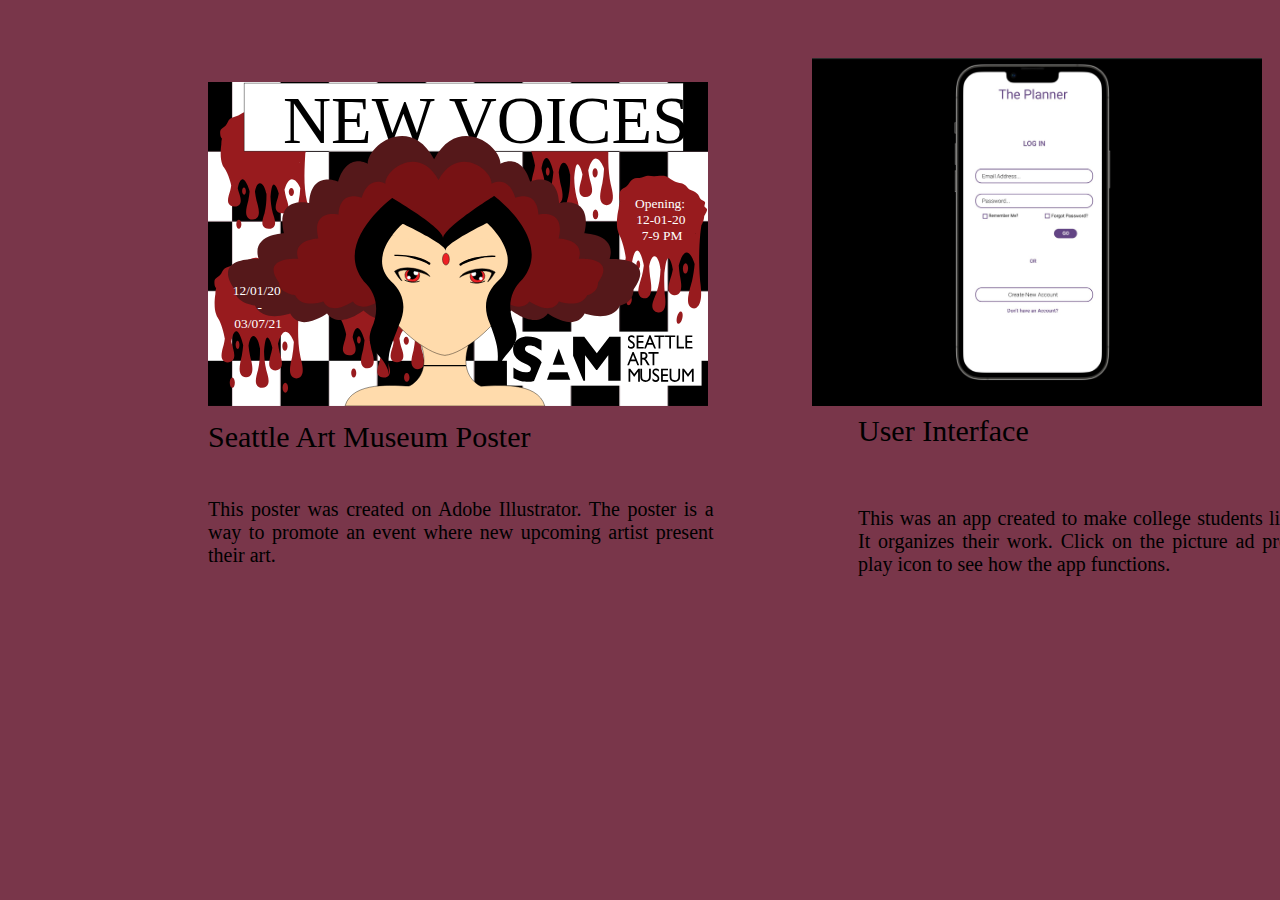
<file: page2.html>
<!DOCTYPE html>
<html>
    <head>
        <title>
            Work
        </title>
        <link rel="stylesheet" type="text/css" href="style.css">
    </head>
    <body>
 
        <img id="w1" src="midterm (1)updated (1)_landscape poster.svg" alt="Museum" width="500px"> 
        
        <a href="https://www.figma.com/file/iybYjOcLgDNCkm5gj1GaVA/high-fidelity?node-id=0%3A1"> 
            <img id="w2" src="Screen Shot 2022-02-05 at 11.10.41 PM.jpeg" alt="APP" width="450px"></a>

       

        <div id="div">
            Seattle Art Museum Poster

        </div>
    


        <div id="div3">
            User Interface

        </div>

        <div id="div4">
            This poster was created on Adobe Illustrator. The poster is a way to promote an event where new upcoming artist present their art.
        </div>

        <div id="div5">
            This was an app created to make college students lives easier. It organizes their work. Click on the picture ad press on the play icon to see how the app functions.


        </div>

    




    
    </body>












</html>
</file>
<file: style.css>
h1 {

    margin:0px;
    padding:0px;
    border:0px; 
    position: relative;
    left: 540px;
    top: 120px ;

} 




#SelfProtrait{
    position: relative;
    left: 500px;
    top: 130px

}

#div1 {
    position: relative;
    left: 500px;
    top: 140px;
    text-align: justify;
    width: 40%;
    font-size: 19px;

}

#div2 {
    position: relative;
    left: 500px;
    top: 140px;
    text-align: justify;
    width: 40%;

}



#w1 {
    position: relative;
    left:200px;
    top: 50px;
}



#w2 {
    position: relative;
    left: 300px;
    top: 50px;

}
#w3{
    position: relative;
    left: 400px;
    top: 50px;  
}
#div {
    position: relative;
    left: 200px;
    top: 60px;
    text-align: justify;
    font-size: 30px;
    

    

}
#div4 {
    position: relative;
    left: 200px;
    top: 70px;
    text-align: justify;
    width: 40%;
    font-size: 20px;
    
}
#div3 {
    position: relative;
    left: 850px;
    top: 20px;
    text-align: justify;
    font-size: 30px;

}

#div5 {
    position: relative;
    left: 850px;
    top: 10px;
    text-align: justify;
    width: 40%;
    font-size: 20px;
}
#div6{
    position: relative;
    left: 1000px;
    top: 20px;
    text-align: justify;
    font-size: 30px;
}
#container{
    position: relative;
    left: -50px;
    top: 50px;
}
#gifcontainer{
    position: relative;
    left: 400px;
    top: 70px;
}
#sp{
    position: relative;
    left: 400px;
    top: 1550px; 
}


body {background-color: rgb(121, 54, 74);}
</file>
